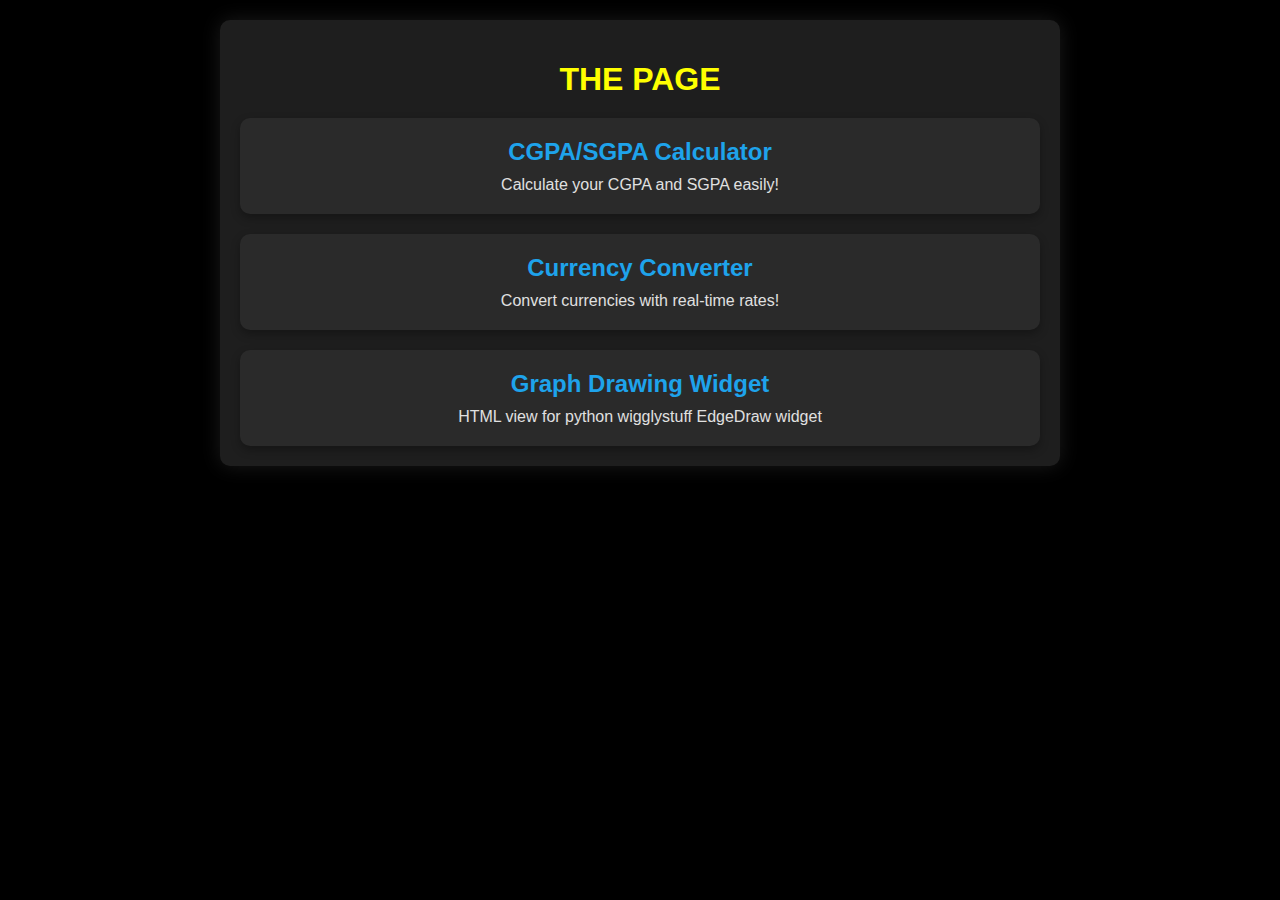
<file: index.html>
<!DOCTYPE html>
<html lang="en">

<head>
    <meta charset="UTF-8">
    <meta name="viewport" content="width=device-width, initial-scale=1.0">
    <title>Document</title>
    <link rel="stylesheet" href="indx_pg.css">
</head>

<body>
    <div class="container">
        <h1>THE PAGE</h1>
        <div class="widget-container">
            <a class="widget" href="CGPA_SGPA_Calculator/page.html">
                <div class="widget-content">
                    <h2>CGPA/SGPA Calculator</h2>
                    <p>Calculate your CGPA and SGPA easily!</p>
                </div>
            </a>
            <a class="widget" href="Currency-Converter/index.html">
                <div class="widget-content">
                    <h2>Currency Converter</h2>
                    <p>Convert currencies with real-time rates!</p>
                </div>
            </a>
            <a class="widget" href="Graph_anywidget/viewgraph.html">
                <div class="widget-content">
                    <h2>Graph Drawing Widget</h2>
                    <p>HTML view for python wigglystuff EdgeDraw widget</p>
                </div>
            </a>
        </div>
    </div>
</body>

</html>
</file>
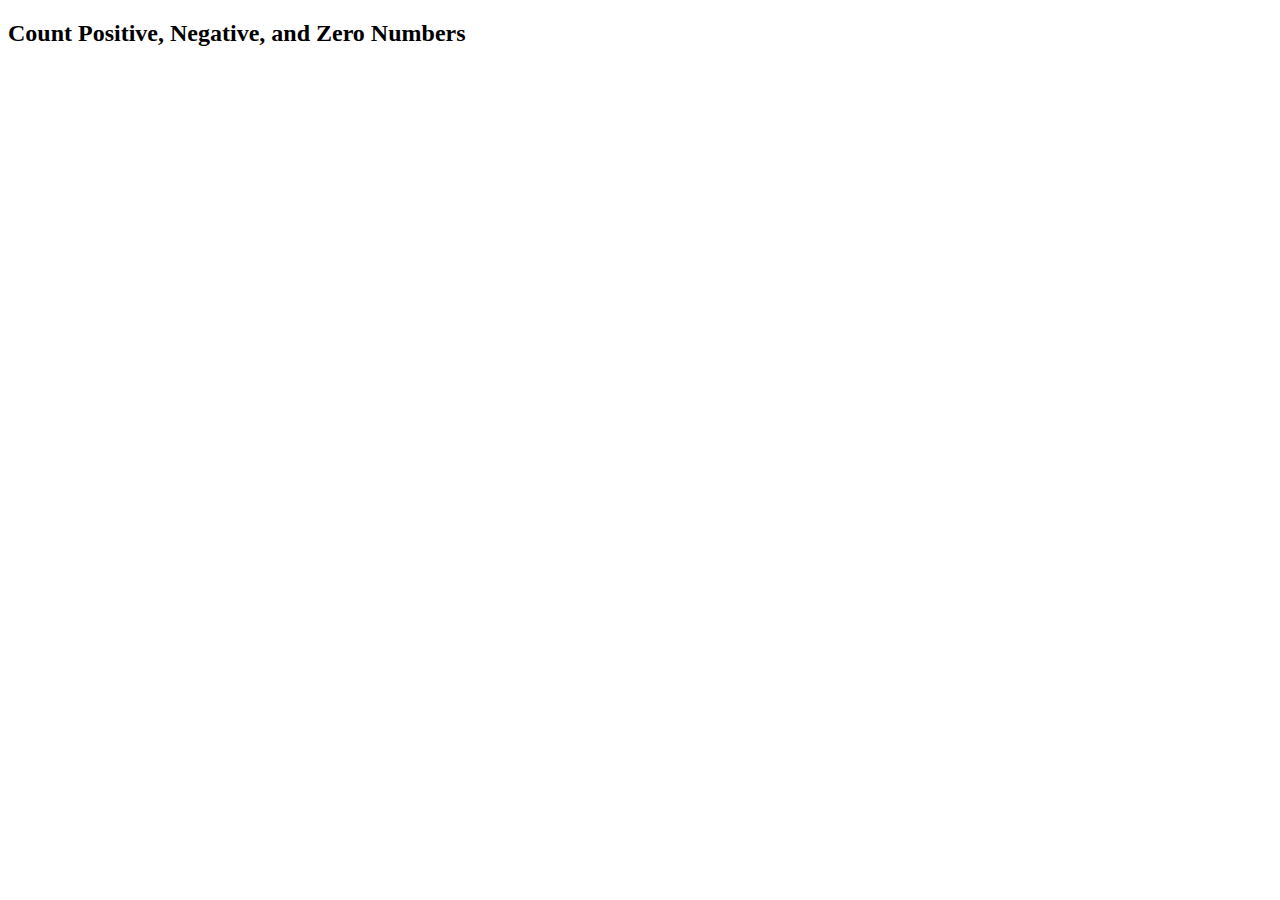
<file: posneg.html>
<!DOCTYPE html>
<html lang="en">
<head>
    <meta charset="UTF-8">
    <meta name="viewport" content="width=device-width, initial-scale=1.0">
    <title>Count Numbers</title>
</head>
<body>
    <h2>Count Positive, Negative, and Zero Numbers</h2>
    <script>
        // Function to count positive, negative, and zero numbers
        function countNumbers() {
            let n = parseInt(prompt("Enter the number of elements:"));
            let positiveCount = 0, negativeCount = 0, zeroCount = 0;
            for (let i = 0; i < n; i++) {
                let number = parseFloat(prompt(`Enter number ${i + 1}:`));
                if (number > 0) {
                    positiveCount++;
                } else if (number < 0) {
                    negativeCount++;
                } else {
                    zeroCount++;
                }
            }
            // Display the results
            console.log(`Positive numbers: ${positiveCount}`);
            console.log(`Negative numbers: ${negativeCount}`);
            console.log(`Zeros: ${zeroCount}`);
            alert(`Positive numbers: ${positiveCount}\nNegative numbers: ${negativeCount}\nZeros: ${zeroCount}`);
        }
        // Call the function
        countNumbers();
    </script>
</body>
</html>
</file>
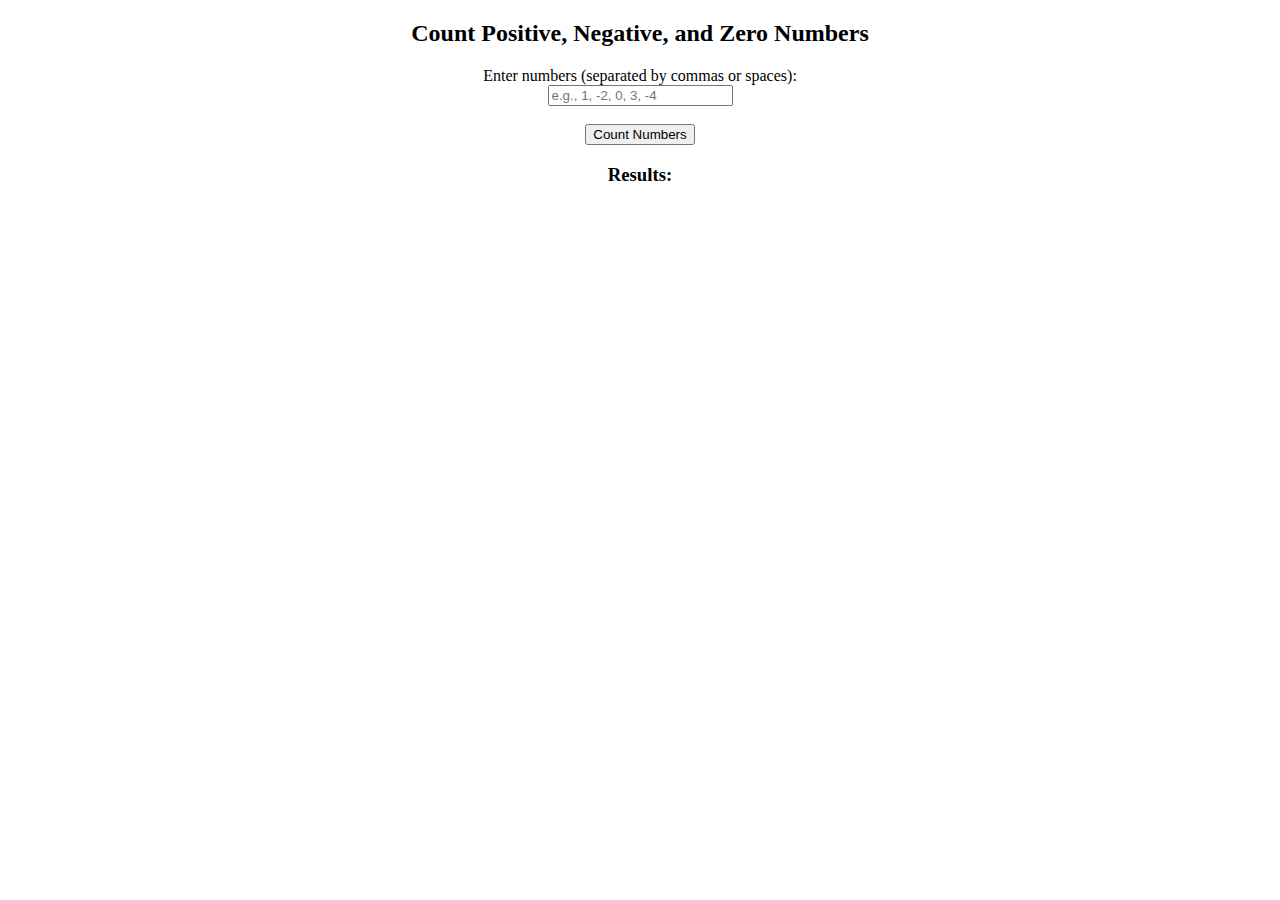
<file: posneg2.html>
<!DOCTYPE html>
<html lang="en">
<head>
    <title>Count Numbers</title>
</head>
<body><center>
    <h2>Count Positive, Negative, and Zero Numbers</h2>
    <label for="numberInput">Enter numbers (separated by commas or spaces):</label><br>
    <input type="text" id="numberInput" placeholder="e.g., 1, -2, 0, 3, -4"><br><br>
    <button onclick="countNumbers()">Count Numbers</button>

    <h3>Results:</h3>
    <p id="results"></p>
</center>
    <script>
        function countNumbers() {
            // Get the input value
            const input = document.getElementById('numberInput').value;
            // Split the input into an array of numbers
            const numbers = input.split(/[,]+/).map(Number);
            //const numberStrings = input.split(','); // Split by comma
			//const numbers = [];
			
			//for (let i = 0; i < numberStrings.length; i++) {
			    //const num = parseFloat(numberStrings[i].trim()); // Convert to number and trim whitespace
			    //numbers.push(num);
			//}
            
            let positiveCount = 0;
            let negativeCount = 0;
            let zeroCount = 0;

            // Count positive, negative, and zero numbers
            numbers.forEach(number => {
                if (number > 0) {
                    positiveCount++;
                } else if (number < 0) {
                    negativeCount++;
                } else if (number === 0) {
                    zeroCount++;
                }
            });

            // Display the results
            const results = `
                Positive numbers: ${positiveCount}<br>
                Negative numbers: ${negativeCount}<br>
                Zeros: ${zeroCount}
            `;
            document.getElementById('results').innerHTML = results;
        }
    </script>
</body>
</html>
</file>
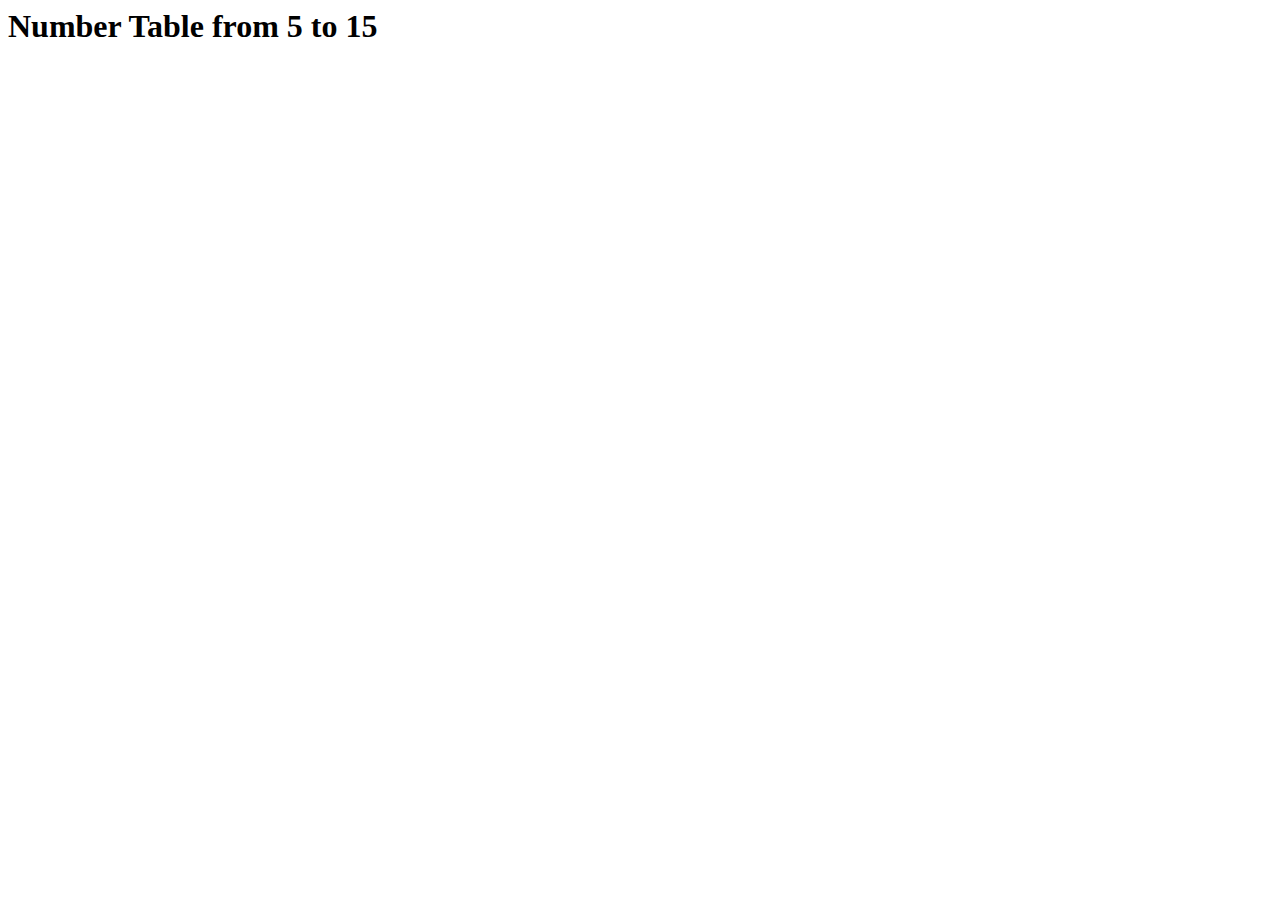
<file: table.html>
<html>
<head>
<title>Number Table</title>
<script type="text/javascript">
function showTable() {
    var message = "Number\tSquare\tCube\n";
    for (var i = 5; i <= 15; i++) {
        var square = i * i;
        var cube = i * i * i;
        message += i + "\t" + square + "\t" + cube + "\n";
    }
    alert(message);
}
</script>
</head>
<body onload="showTable()">
<h1>Number Table from 5 to 15</h1>
</body>
</html>
</file>
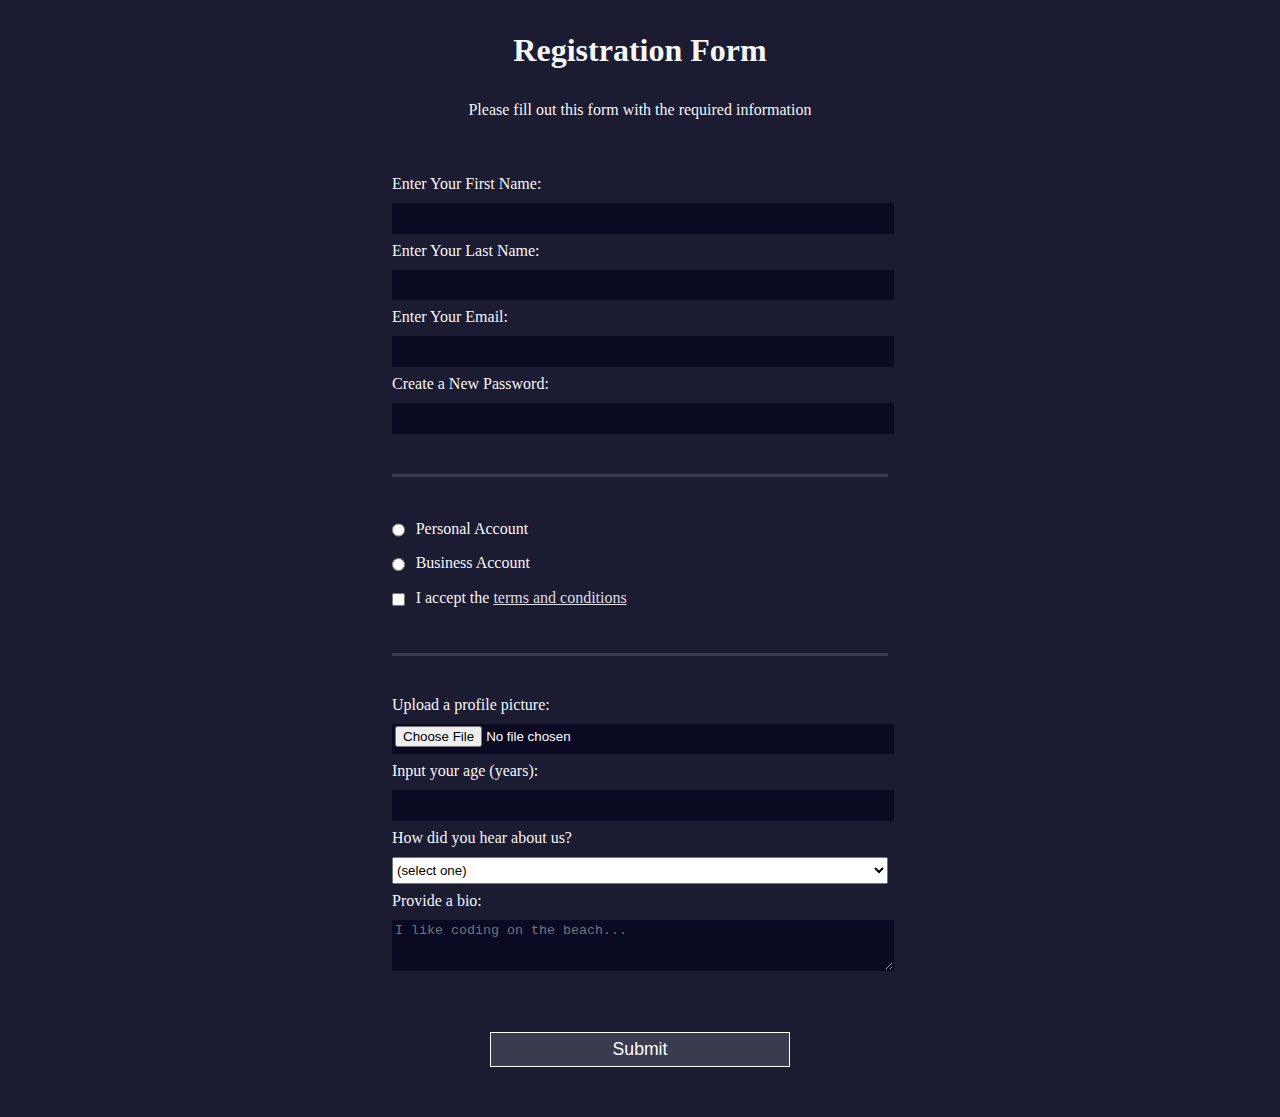
<file: just_htmlcss/serveyform.htm>
<!DOCTYPE html>
<html lang="en">

<head>
    <meta charset="UTF-8">
    <title>Registration Form</title>
    <link rel="stylesheet" href="serveyformstyle.css" />
</head>

<body>
    <h1>Registration Form</h1>
    <p>Please fill out this form with the required information</p>
    <form method="post" action='https://register-demo.freecodecamp.org'>
        <fieldset>
            <label for="first-name">Enter Your First Name: <input id="first-name" name="first-name" type="text"
                    required /></label>
            <label for="last-name">Enter Your Last Name: <input id="last-name" name="last-name" type="text"
                    required /></label>
            <label for="email">Enter Your Email: <input id="email" name="email" type="email" required /></label>
            <label for="new-password">Create a New Password: <input id="new-password" name="new-password"
                    type="password" pattern="[a-z0-5]{8,}" required /></label>
        </fieldset>
        <fieldset>
            <label for="personal-account"><input id="personal-account" type="radio" name="account-type"
                    class="inline" /> Personal Account</label>
            <label for="business-account"><input id="business-account" type="radio" name="account-type"
                    class="inline" /> Business Account</label>
            <label for="terms-and-conditions">
                <input id="terms-and-conditions" type="checkbox" required name="terms-and-conditions" class="inline" />
                I accept the <a href="https://www.freecodecamp.org/news/terms-of-service/">terms and conditions</a>
            </label>
        </fieldset>
        <fieldset>
            <label for="profile-picture">Upload a profile picture: <input id="profile-picture" type="file"
                    name="file" /></label>
            <label for="age">Input your age (years): <input id="age" type="number" name="age" min="13"
                    max="120" /></label>
            <label for="referrer">How did you hear about us?
                <select id="referrer" name="referrer">
                    <option value="">(select one)</option>
                    <option value="1">freeCodeCamp News</option>
                    <option value="2">freeCodeCamp YouTube Channel</option>
                    <option value="3">freeCodeCamp Forum</option>
                    <option value="4">Other</option>
                </select>
            </label>
            <label for="bio">Provide a bio:
                <textarea id="bio" name="bio" rows="3" cols="30" placeholder="I like coding on the beach..."></textarea>
            </label>
        </fieldset>
        <input type="submit" value="Submit" />
    </form>
</body>

</html>
</file>
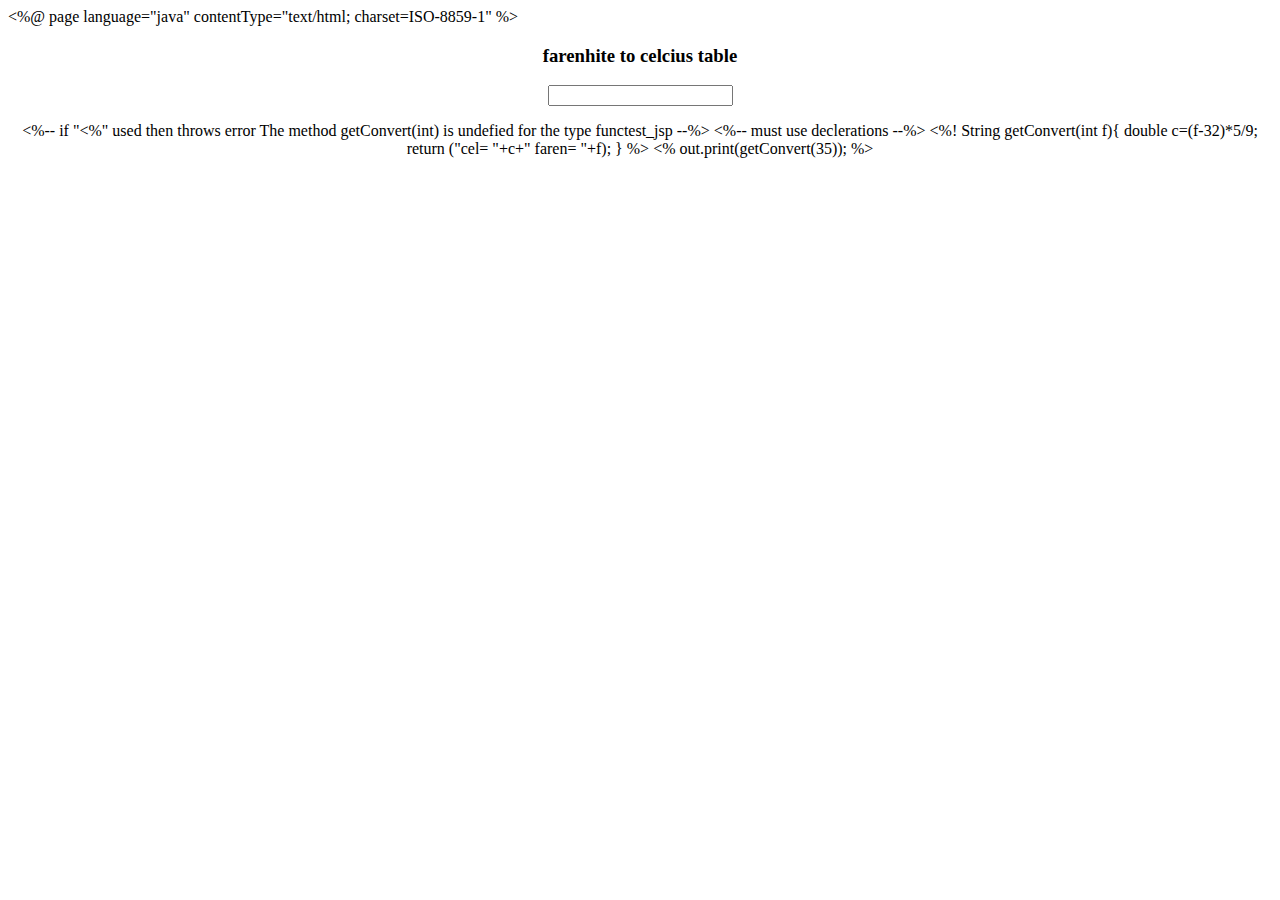
<file: var/lib/tomcat/webapps/test/functest.html>
<%@ page language="java" contentType="text/html; charset=ISO-8859-1" %>
<html>
	<head>
		<title> functions declerations </title>
	</head>
<body>
<center>
<h3> farenhite to celcius table</h3>
<form action="functest.jsp" method="post">
	<input type="text">
</form>

<%-- if "<%" used then throws error The method getConvert(int) is undefied for the type functest_jsp --%>
<%-- must use declerations --%>

<%!  
	String getConvert(int f){
		double c=(f-32)*5/9;
		return ("cel= "+c+" faren= "+f);
	}
%>

<% 
out.print(getConvert(35));
%>
</center>
</body>
</html>
</file>
<file: indx_pg.css>
body {
    font-family: Arial, sans-serif;
    background-color: #000000;
    color: #ffffff;
    margin: 0;
    padding: 20px;
}

.container {
    max-width: 800px;
    margin: auto;
    background: #1e1e1e;
    padding: 20px;
    border-radius: 10px;
    box-shadow: 0 0 20px rgba(255, 255, 255, 0.1);
    text-align: center;
}

h1 {
    color: #ffff00;
    margin-bottom: 20px;
}

.widget-container {
    display: flex;
    /* Stack widgets vertically */
    flex-direction: column;
    /* Space between widgets */
    gap: 20px;
}

.widget {
    display: block;
    background-color: #2a2a2a;
    color: #ffffff;
    /* Remove underline */
    text-decoration: none;
    border-radius: 10px;
    overflow: hidden;
    /* Smooth transition */
    transition: transform 0.3s, box-shadow 0.3s;
    box-shadow: 0 4px 10px rgba(0, 0, 0, 0.3);
}

.widget:hover {
    background-color: #400b0baf;
    transform: translateY(-5px);
    /* Lift effect on hover */
    box-shadow: 0 8px 20px rgba(0, 0, 0, 0.5);
    /* Deeper shadow on hover */
}

.widget-content {
    padding: 20px;
}

.widget-content h2 {
    margin: 0;
    color: hsl(201, 84%, 52%);
    /* Bright color for widget titles */
}

.widget-content p {
    margin: 10px 0 0;
    color: #e0e0e0;
}
</file>
<file: just_htmlcss/serveyformstyle.css>
body {
    width: 100%;
    height: 100vh;
    margin: 0;
    background-color: #1b1b32;
    color: #f5f6f7;
    font-family: Tahoma;
    font-size: 16px;
}

h1,
p {
    margin: 1em auto;
    text-align: center;
}

form {
    width: 60vw;
    max-width: 500px;
    min-width: 300px;
    margin: 0 auto;
    padding-bottom: 2em;
}

fieldset {
    border: none;
    padding: 2rem 0;
    border-bottom: 3px solid #3b3b4f;
}

fieldset:last-of-type {
    border-bottom: none;
}

label {
    display: block;
    margin: 0.5rem 0;
}

input,
textarea,
select {
    margin: 10px 0 0 0;
    width: 100%;
    min-height: 2em;
}

input,
textarea {
    background-color: #0a0a23;
    border: 1px solid #0a0a23;
    color: #ffffff;
}

.inline {
    width: unset;
    margin: 0 0.5em 0 0;
    vertical-align: middle;
}

input[type="submit"] {
    display: block;
    width: 60%;
    margin: 1em auto;
    height: 2em;
    font-size: 1.1rem;
    background-color: #3b3b4f;
    border-color: white;
    min-width: 300px;
}

input[type="file"] {
    padding: 1px 2px;
}

a {
    color: #dfdfe2;
}
</file>
